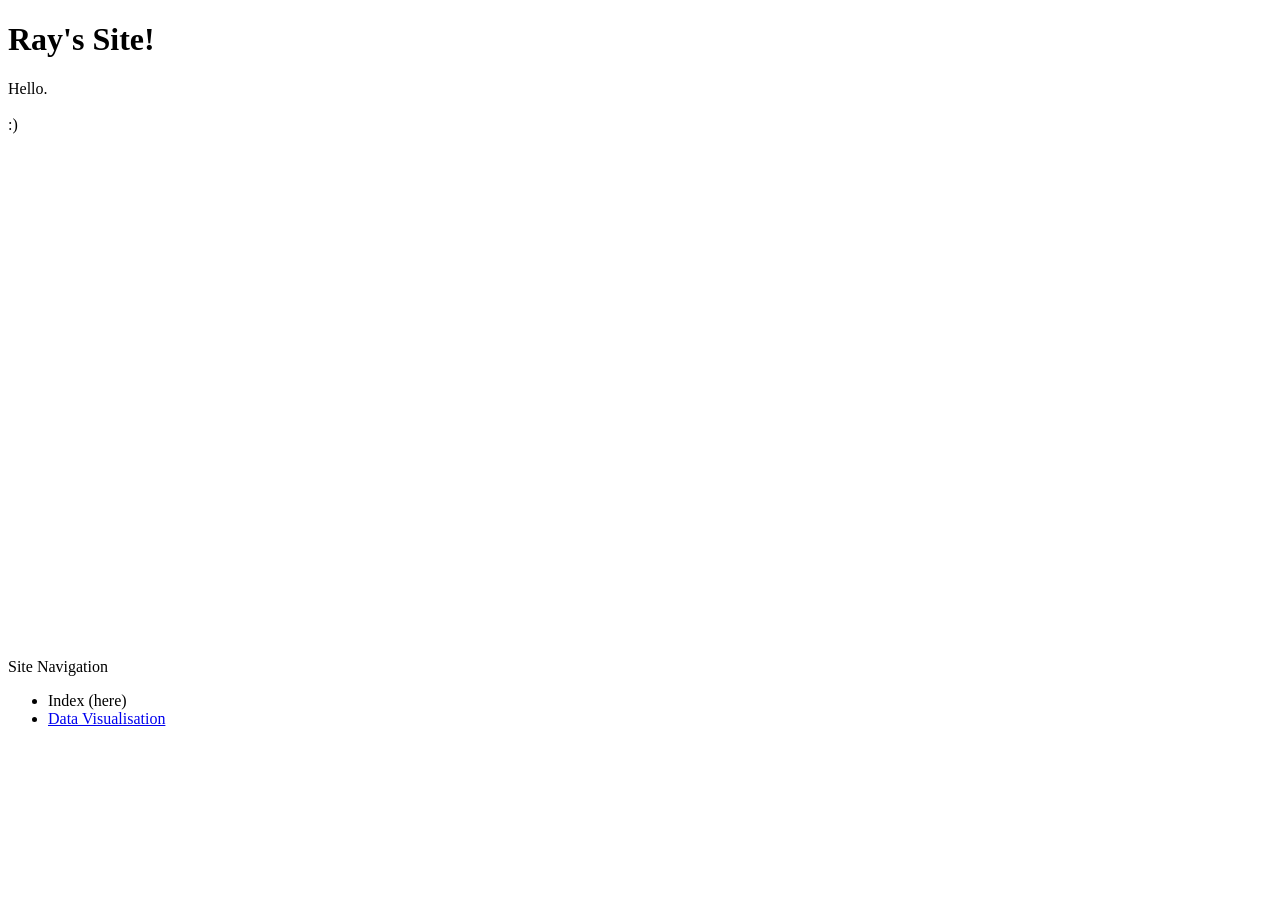
<file: index.html>
<!DOCTYPE html>
<html>
<head>
  
  <meta charset="UTF-8">
  <meta name="viewport" content="width=device-width, initial-scale=1.0">
  <title> Site</title>

</head>
  <body>


<header>   <h1> Ray's Site!</h1> 
</header>
<main>
  <p>Hello.
  <br><br>
 :)
  <br><br><br><br>
  
  <iframe
	src="https://ray-va-raytest.hf.space"
	frameborder="0"
	width="850"
	height="450"
></iframe>

</main>
  <nav>
  Site Navigation
    <ul>
      <li>Index (here)</li>
      
      <li><a href="/datavis">Data Visualisation</a></li>
    </ul>
  </nav>

  </body>
</html>
</file>
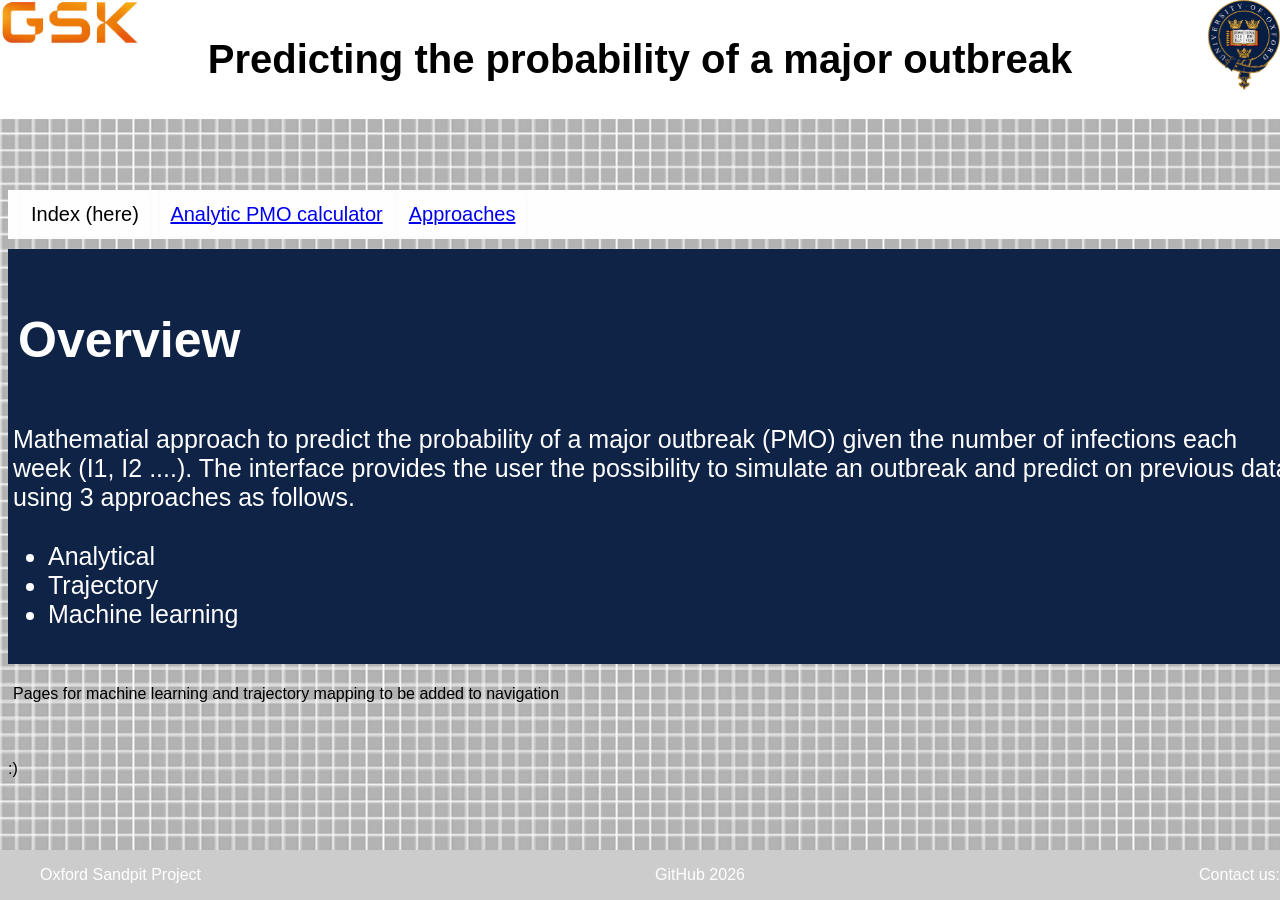
<file: docs/index.html>
<!DOCTYPE html>
<html>
<head>
  <link rel="stylesheet" href="styles.css"/>
  <meta charset="UTF-8">
  <meta name="viewport" content="width=device-width, initial-scale=1.0">
  <title>Outbreak Site</title>
  
</head>
  <body>


<header>   <h1> Predicting the probability of a major outbreak </h1> 
<img id="OxSym" src=unioxsym.png> <img id="gskimg" src="gsk.jpg">

</header>
 <nav>

   <div id="navblock">Index (here)</div> <div id="navblock"><a href="/analyticapp">Analytic PMO calculator</a></div><div id="navblock"><a href="/approaches">Approaches</a></div>
          
</nav>
<main>
  <div id="Ovrview" >
    <h2 id="Ovrtitle" >Overview </h2>
  <p id="Ovrtxt">Mathematial approach to predict the probability of a major outbreak (PMO) given the number of infections each week (I1, I2 ....). The interface provides the user the possibility to simulate an outbreak and predict on previous data using 3 approaches as follows.</p>
  <ul>
    <li>Analytical</li>
    <li>Trajectory</li>
    <li>Machine learning </li>
  </ul>
  </div>
  <p>Pages for machine learning and trajectory mapping to be added to navigation</p>
  <br><br>
 :)
  <br><br><br><br>
  


</main>
 
<footer>
<ul id="footblock"><li id="footblock2"> Oxford Sandpit Project</li><li id="footblock2"> GitHub 2026</li><li id="footblock2"> Contact us:</li></ul>
</footer>
  </body>
</html>
</file>
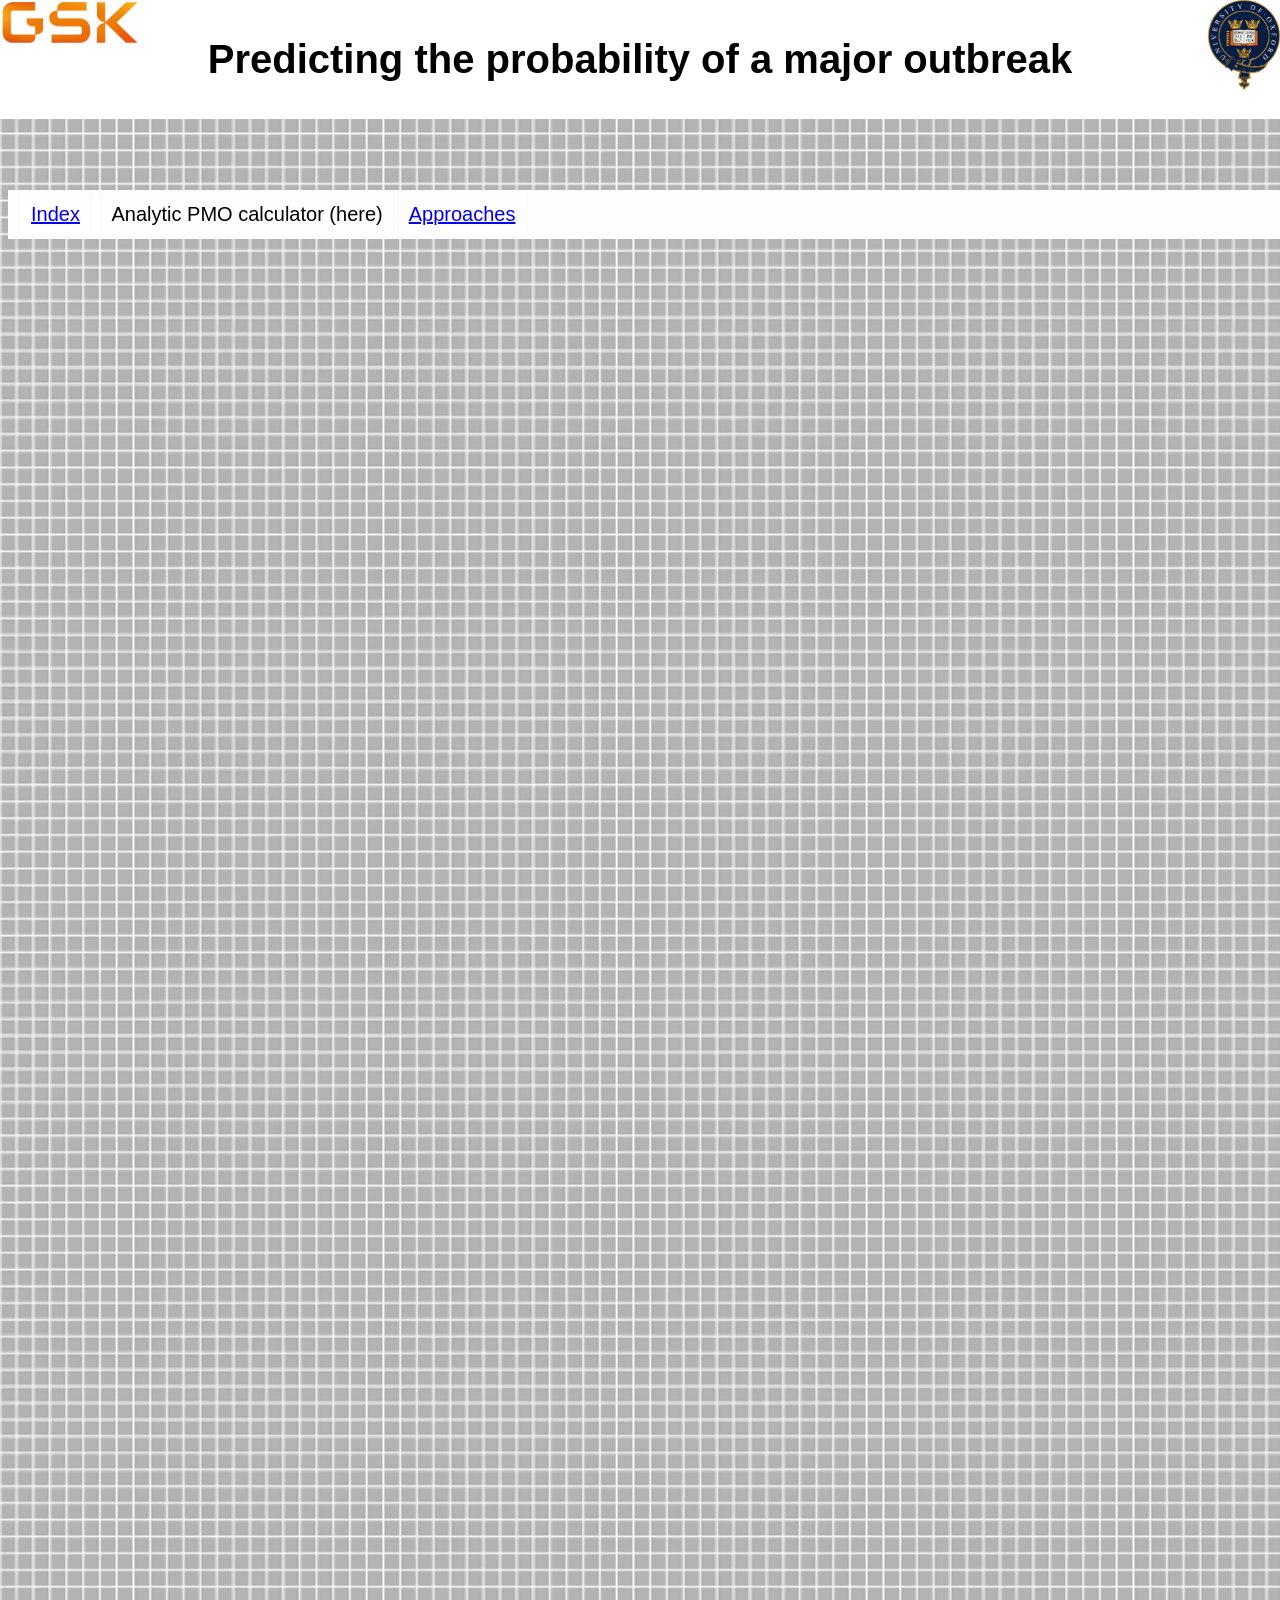
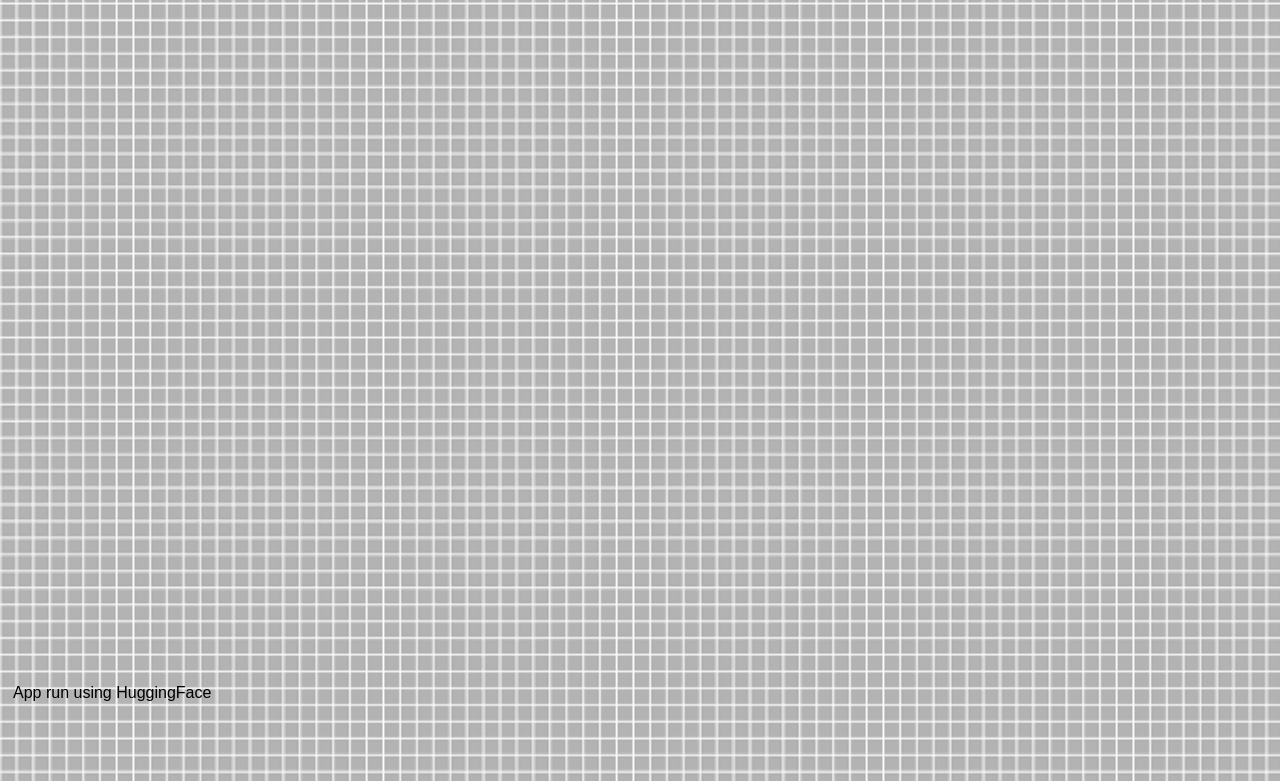
<file: docs/analyticapp.html>
<!DOCTYPE html>
<html>
  <head>
	  <link rel="stylesheet" href="styles.css"/>
    <meta charset="UTF-8">
    <meta name="viewport" content="width=device-width, initial-scale=1.0">
    
   <title>Analytic Calculator</title>
  </head>
  
  <body>
  <header>   <h1> Predicting the probability of a major outbreak </h1> 
<img id="OxSym" src=unioxsym.png> <img id="gskimg" src="gsk.jpg">

</header>
 <nav>

   <div id="navblock"><a href="/index">Index</a> </div> <div id="navblock">Analytic PMO calculator (here)</div><div id="navblock"><a href="/approaches">Approaches</a></div>
          
</nav>
	  
    <iframe
	src="https://ray-va-raytest.hf.space"
	frameborder="0"
	width=90%
	height= 2000

></iframe>
<p>App run using HuggingFace</p>
  </body>
</html>
</file>
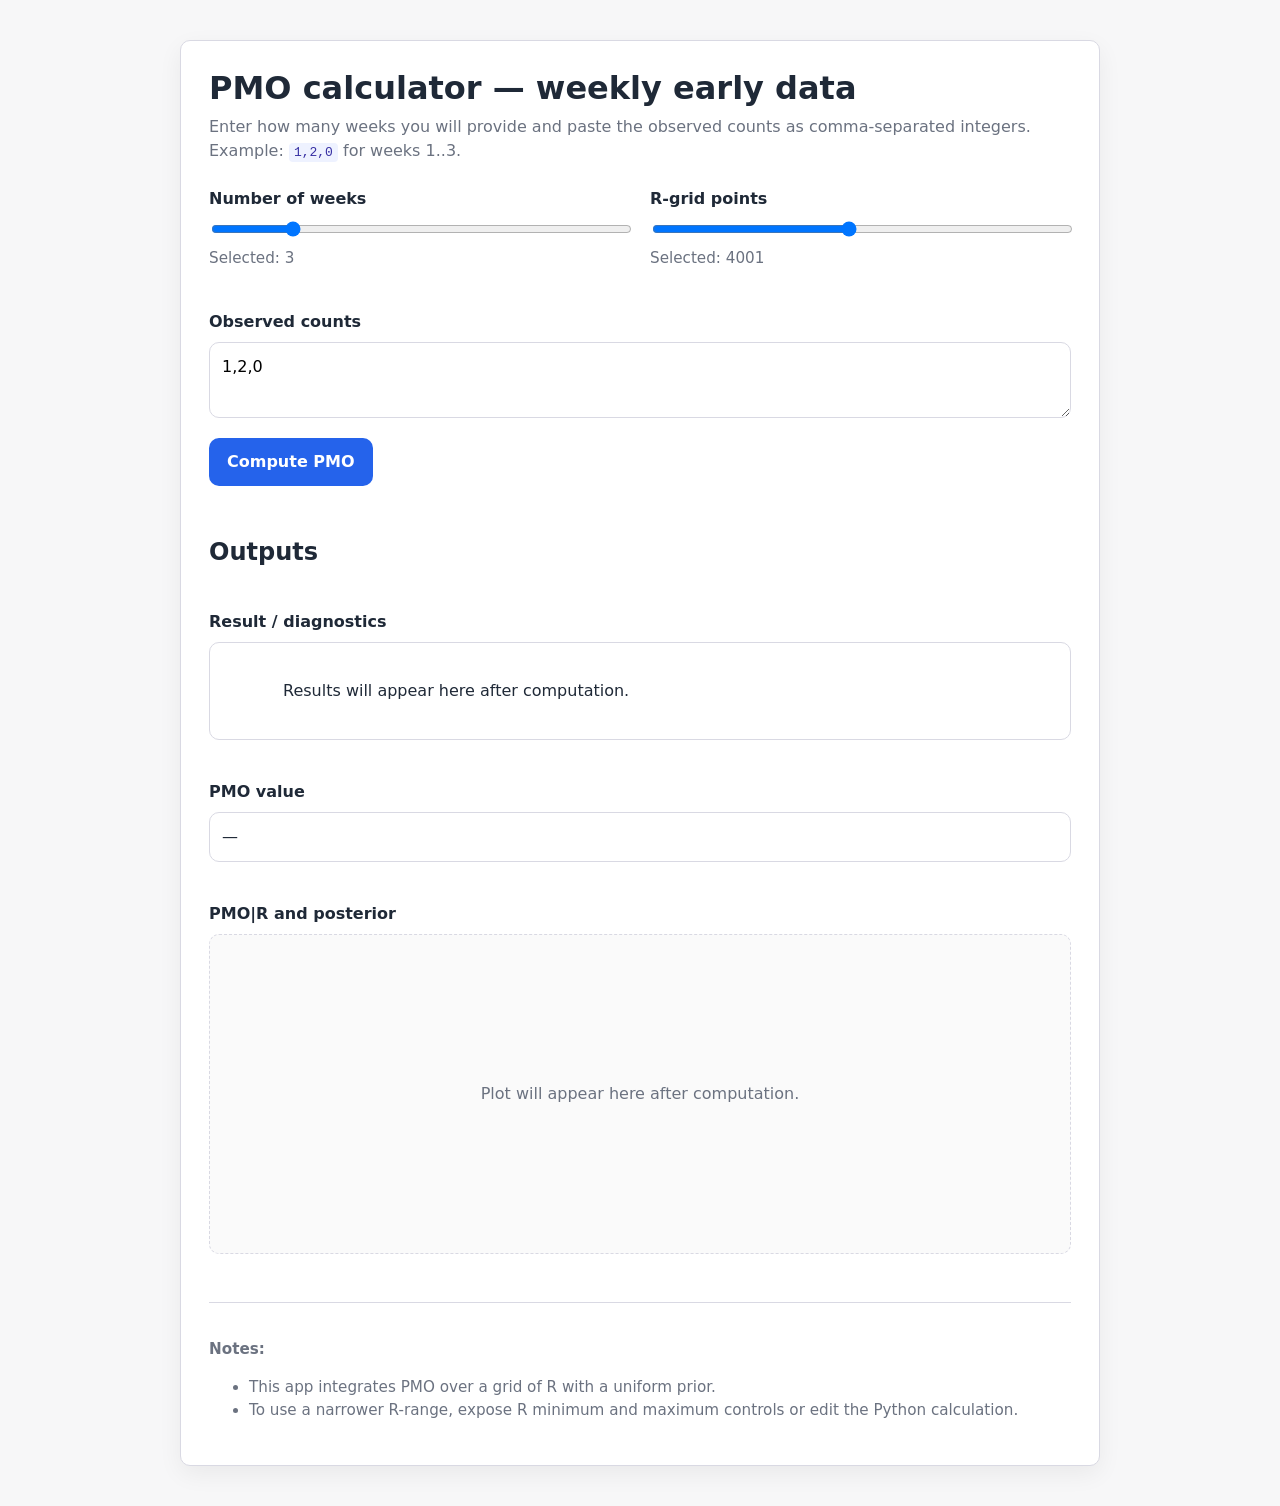
<file: docs/index2.html>
<!DOCTYPE html>
<html lang="en">
<head>
  <meta charset="UTF-8" />
  <meta name="viewport" content="width=device-width, initial-scale=1.0" />
  <title>PMO Calculator — Weekly Early Data</title>

  <link rel="stylesheet" href="https://pyscript.net/releases/2024.1.1/core.css">
  <script type="module" src="https://pyscript.net/releases/2024.1.1/core.js"></script>

  <style>
    :root {
      --bg: #f7f7f8;
      --panel: #ffffff;
      --border: #d9d9e3;
      --text: #1f2937;
      --muted: #6b7280;
      --primary: #2563eb;
      --primary-hover: #1d4ed8;
      --radius: 10px;
    }

    * { box-sizing: border-box; }

    body {
      margin: 0;
      font-family: system-ui, -apple-system, BlinkMacSystemFont, "Segoe UI", sans-serif;
      background: var(--bg);
      color: var(--text);
      line-height: 1.5;
    }

    main {
      max-width: 960px;
      margin: 40px auto;
      padding: 0 20px;
    }

    .app-card {
      background: var(--panel);
      border: 1px solid var(--border);
      border-radius: var(--radius);
      padding: 28px;
      box-shadow: 0 8px 24px rgba(0, 0, 0, 0.06);
    }

    h1 {
      margin-top: 0;
      margin-bottom: 8px;
      font-size: 2rem;
      line-height: 1.2;
    }

    .intro {
      margin-top: 0;
      margin-bottom: 24px;
      color: var(--muted);
    }

    .control-row {
      display: grid;
      grid-template-columns: 1fr 1fr;
      gap: 20px;
      margin-bottom: 20px;
    }

    .field {
      display: flex;
      flex-direction: column;
      gap: 8px;
      margin-bottom: 20px;
    }

    label { font-weight: 600; }

    input[type="range"] {
      width: 100%;
      cursor: pointer;
    }

    .range-value {
      font-size: 0.95rem;
      color: var(--muted);
    }

    textarea,
    output {
      width: 100%;
      border: 1px solid var(--border);
      border-radius: var(--radius);
      padding: 12px;
      font: inherit;
      background: #fff;
    }

    textarea {
      resize: vertical;
      min-height: 76px;
    }

    button {
      border: none;
      border-radius: var(--radius);
      background: var(--primary);
      color: white;
      padding: 12px 18px;
      font: inherit;
      font-weight: 600;
      cursor: pointer;
      transition: background 0.15s ease;
    }

    button:hover { background: var(--primary-hover); }
    button:disabled {
      background: #9ca3af;
      cursor: not-allowed;
    }

    .output-section {
      margin-top: 28px;
      display: grid;
      grid-template-columns: 1fr;
      gap: 20px;
    }

    #pmo-result-output {
      min-height: 96px;
      white-space: pre-wrap;
      display: block;
      color: var(--text);
    }

    .plot-container {
      border: 1px dashed var(--border);
      border-radius: var(--radius);
      min-height: 320px;
      display: flex;
      align-items: center;
      justify-content: center;
      background: #fafafa;
      overflow: hidden;
    }

    #pmo-plot-image {
      max-width: 100%;
      height: auto;
      display: none;
    }

    #pmo-plot-placeholder {
      color: var(--muted);
      text-align: center;
      padding: 20px;
    }

    .notes {
      margin-top: 28px;
      padding-top: 20px;
      border-top: 1px solid var(--border);
      color: var(--muted);
      font-size: 0.95rem;
    }

    code {
      background: #eef2ff;
      color: #3730a3;
      padding: 2px 5px;
      border-radius: 4px;
    }

    @media (max-width: 720px) {
      .control-row { grid-template-columns: 1fr; }
      main { margin: 24px auto; }
      .app-card { padding: 20px; }
    }
  </style>
</head>

<body>
  <main>
    <section class="app-card" aria-labelledby="app-title">
      <h1 id="app-title">PMO calculator — weekly early data</h1>

      <p class="intro" id="app-description">
        Enter how many weeks you will provide and paste the observed counts as
        comma-separated integers. Example: <code>1,2,0</code> for weeks 1..3.
      </p>

      <form id="pmo-form">
        <div class="control-row">
          <div class="field">
            <label for="n-weeks-slider">Number of weeks</label>
            <input
              id="n-weeks-slider"
              name="n_weeks"
              type="range"
              min="1"
              max="12"
              step="1"
              value="3"
              py-input="update_n_weeks_value"
            />
            <div class="range-value">
              Selected:
              <span id="n-weeks-value">3</span>
            </div>
          </div>

          <div class="field">
            <label for="r-grid-slider">R-grid points</label>
            <input
              id="r-grid-slider"
              name="nR"
              type="range"
              min="501"
              max="8001"
              step="500"
              value="4001"
              py-input="update_r_grid_value"
            />
            <div class="range-value">
              Selected:
              <span id="r-grid-value">4001</span>
            </div>
          </div>
        </div>

        <div class="field">
          <label for="observed-counts-input">Observed counts</label>
          <textarea
            id="observed-counts-input"
            name="observed_counts"
            rows="2"
            placeholder="Enter comma-separated counts, e.g. 1,2,0"
          >1,2,0</textarea>
        </div>

        <button id="compute-pmo-button" type="button" py-click="compute_pmo">
          Compute PMO
        </button>
      </form>

      <section class="output-section" aria-labelledby="outputs-title">
        <h2 id="outputs-title">Outputs</h2>

        <div class="field">
          <label for="pmo-result-output">Result / diagnostics</label>
          <output id="pmo-result-output" name="pmo_result">
            Results will appear here after computation.
          </output>
        </div>
        <div class="field">
          <label for="pmo-value-output">PMO value</label>
          <output id="pmo-value-output" name="pmo_value">—</output>
        </div>
        <div class="field">
          <label for="pmo-plot-container">PMO|R and posterior</label>

          <div id="pmo-plot-container" class="plot-container">
            <img
              id="pmo-plot-image"
              alt="PMO conditional on R and posterior density plot"
            />
            <div id="pmo-plot-placeholder">
              Plot will appear here after computation.
            </div>
          </div>
        </div>
      </section>

      <section class="notes" id="pmo-notes">
        <p><strong>Notes:</strong></p>
        <ul>
          <li>This app integrates PMO over a grid of R with a uniform prior.</li>
          <li>To use a narrower R-range, expose R minimum and maximum controls or edit the Python calculation.</li>
        </ul>
      </section>
    </section>
  </main>

  <script type="py" src="./analysis1.py" config="./pyscript.json"></script>
</body>
</html>
</file>
<file: docs/styles.css>
header {
  width: 100%;
  margin: 0 auto;
  position: fixed;
  top: 0;
  left: 0;
  z-index: 1;
  background: white;
  padding: 10px 0;
  font-family:Arial, sans-serif;
  
}
h1{
 color:black;
 font-size: 40px;
 text-align:center;
 font-family:Arial, sans-serif;
}
#OxSym {
 position:fixed;
 top:0;
 right:0;
 height:10%;
 
}
#gskimg{
 position:fixed;
 top:0;
 right:10;
 height:5%;
}

#Ovrview {
    width: 100%;
   background-color: #0f2346;
   padding: 10px 0;
   text-align:left;
  color:#fefefe;
   font-size: 25px;
   margin: 0 auto;
   font-family:Arial, sans-serif;
 
}
#Ovrtitle {
  text-align:left;
  font-size: 50px;
  background-color:#0f2346;
  padding:10px;
  color: #fefefe;
  font-family:Arial, sans-serif;
  
}
#Ovrtxt {
 color: #fefefe;
 width: 100%;
 font-family:Arial, sans-serif;
  
}
#appbox1{
 padding:10;
 font-size:30;
 background-color:#fefefe;
 display:inline-block;
}

#txtbox{
 background-color: #fefefe ;
 padding-right:20px;
}
.centeringbox{
  display: flex;
  justify-content: center; 
}
#equation{
  margin:auto;
}
body {
  background-image: url('greytiles.png');
  background-size: 500px;
  padding-bottom: 50px;
  width:100%;
  font-family:Arial, sans-serif;
}

p {
  color: black;
  padding: 5px;
  font-family:Arial, sans-serif;
  width: 1000px;
  
}
h2 {
  color: #fefefe;
  padding: 5px;
  background: #0f2346;
  width: 100%;
  font-size: 40px;
  text-align:left;
  font-family:Arial, sans-serif;
  
}

h3 {
  color: #fefefe;
  padding: 5px;
  background: #0f2346;
  width: 1000px;
  font-family:Arial, sans-serif;
  
}
main{
   margin-left: 0;
   margin-top: 10px;
   width:100%;
   font-family:Arial, sans-serif;
}

nav {
  height: 20%;  
  z-index: 0; 
  width:100%;
  margin-top: 190px;
  top: 0; 
  left: 0;
  background-color: #fefefe; 
  overflow-x: hidden; /* Disable horizontal scroll */
  padding-top: 0px; /* Place content 60px from the top */
  padding-right: 0px;
  padding-left:10px;
  font-size:20px
 
}
#navblock{
  display:inline-block;
  border-style: solid;
  border-color: #fcfcfc;
  padding:10px;
}
.target::before {
  content: "";
  display: block;
  height: 100px; /* fixed header height*/
  margin: -100px 0 0; /* negative fixed header height */
}

.target {
   position: relative;
   border-top: 100px solid transparent;
   margin: -100px 0 0;
   -webkit-background-clip: padding-box;
   -moz-background-clip: padding;
   background-clip: padding-box;
}

#target:before {
   content: "";
   position: absolute;
   top: -200px;
   left: 0;
   right: 0;
   border-top: 200px solid #ccc;
}

@media screen and (max-height: 450px) {
  nav {padding-top: 15px;}
  nav a {font-size: 18px;}
}


footer{
  position: fixed;
  left: 0;
  bottom: 0;
  width: 100%;
  background-color: #cccccc;
  color: white;
  text-align: justify;
  padding:10;
 
}
#footblock{
 display:flex;
 justify-content: space-between;
 list-style-type:none;
 padding:10;
 
}

aside{
  position: fixed; /* Stay in place */
  z-index: 0; /* Stay on top */
  top: 0; /* Stay at the top */
  right: 0;
  background-color: #688867; 
  overflow-x: hidden; /* Disable horizontal scroll */
  padding-top: 100px; /* Place content 60px from the top */
  padding-right: 20px;
}

aside a:link{
  color: black;
}
aside a:visited{
  color: black;
}

iframe{
 margin-top: 20px; 
 margin-right:5%;
 margin-left:5%;
  
}
</file>
